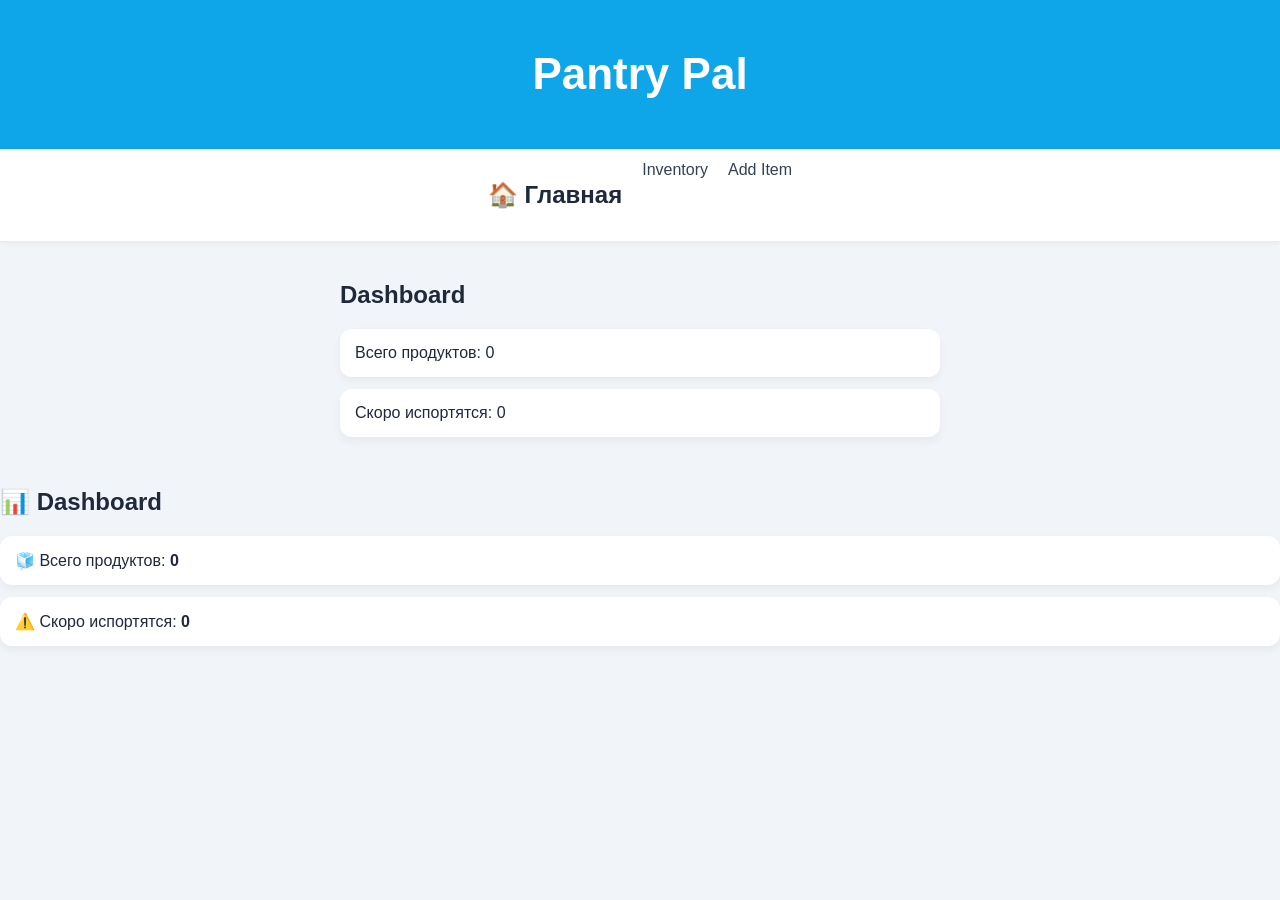
<file: index.html>
<!DOCTYPE html>
<html>
<head>
  <title>Dashboard</title>
  <link rel="stylesheet" href="style.css">
</head>
<body onload="renderDashboard()">

<header>
  <h1>Pantry Pal</h1>
</header>

<nav>
  <h2>🏠 Главная</h2>
  <a href="inventory.html">Inventory</a>
  <a href="add.html">Add Item</a>
</nav>

<div class="container">
  <h2>Dashboard</h2>

  <div class="card">
    Всего продуктов: <span id="total">0</span>
  </div>

  <div class="card">
    Скоро испортятся: <span id="expiring">0</span>
  </div>
</div>

<script src="script.js"></script>
</body>
</html>
<h2>📊 Dashboard</h2>

<div class="card">
  🧊 Всего продуктов: <b><span id="total">0</span></b>
</div>

<div class="card">
  ⚠️ Скоро испортятся: <b><span id="expiring">0</span></b>
</div>
</file>
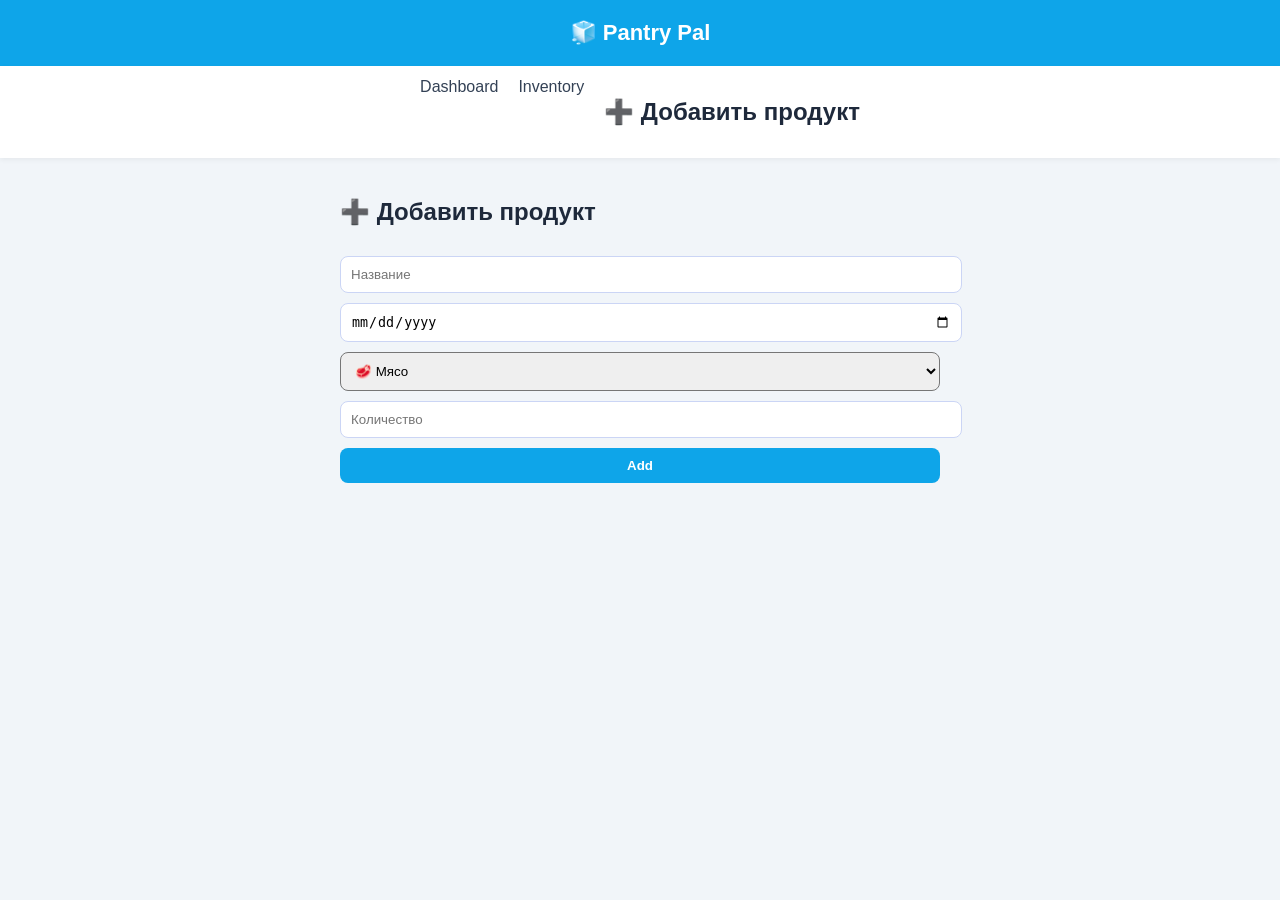
<file: add.html>
<!DOCTYPE html>
<html>
<head>
  <title>Добавить продукт</title>
  <link rel="stylesheet" href="style.css">
</head>

<body>

<header>🧊 Pantry Pal</header>

<nav>
  <a href="index.html">Dashboard</a>
  <a href="inventory.html">Inventory</a>
  <h2>➕ Добавить продукт</h2>
</nav>

<div class="container">

  <h2>➕ Добавить продукт</h2>

  <form onsubmit="addItem(event)">

    <input
      type="text"
      id="name"
      placeholder="Название"
      required
    >

    <input
      type="date"
      id="expiry"
      required
    >

    <select id="category">

      <option value="meat">
        🥩 Мясо
      </option>

      <option value="dairy">
        🥛 Молочка
      </option>

      <option value="vegetables">
        🥦 Овощи
      </option>

      <option value="bread">
        🍞 Хлеб
      </option>

    </select>

    <input
      type="number"
      id="quantity"
      placeholder="Количество"
      required
    >

    <button type="submit">
      Add
    </button>

  </form>

</div>

<script src="script.js"></script>

</body>
</html>
</file>
<file: style.css>
body {
  font-family: 'Segoe UI', sans-serif;
  margin: 0;
  background: #f1f5f9;
  color: #1e293b;
}

header {
  background: #0ea5e9;
  color: white;
  padding: 20px;
  text-align: center;
  font-size: 22px;
  font-weight: bold;
}

nav {
  display: flex;
  justify-content: center;
  gap: 20px;
  background: white;
  padding: 12px;
  box-shadow: 0 2px 5px rgba(0,0,0,0.05);
}

nav a {
  text-decoration: none;
  color: #334155;
  font-weight: 500;
}

nav a:hover {
  color: #0ea5e9;
}

.container {
  padding: 20px;
  max-width: 600px;
  margin: auto;
}

.card {
  background: white;
  padding: 15px;
  margin: 12px 0;
  border-radius: 12px;
  box-shadow: 0 4px 10px rgba(0,0,0,0.05);
}

input, button {
  width: 100%;
  padding: 10px;
  margin-top: 10px;
  border-radius: 8px;
  border: 1px solid #cbd5f5;
}

button {
  background: #0ea5e9;
  color: white;
  border: none;
  font-weight: bold;
  cursor: pointer;
}

button:hover {
  background: #0284c7;
}

.danger {
  color: #ef4444;
  font-weight: bold;
}

.good {
  color: #22c55e;
}
select {
  width: 100%;
  padding: 10px;
  margin-top: 10px;
  border-radius: 8px;
}

button {
  margin-top: 10px;
}
</file>
